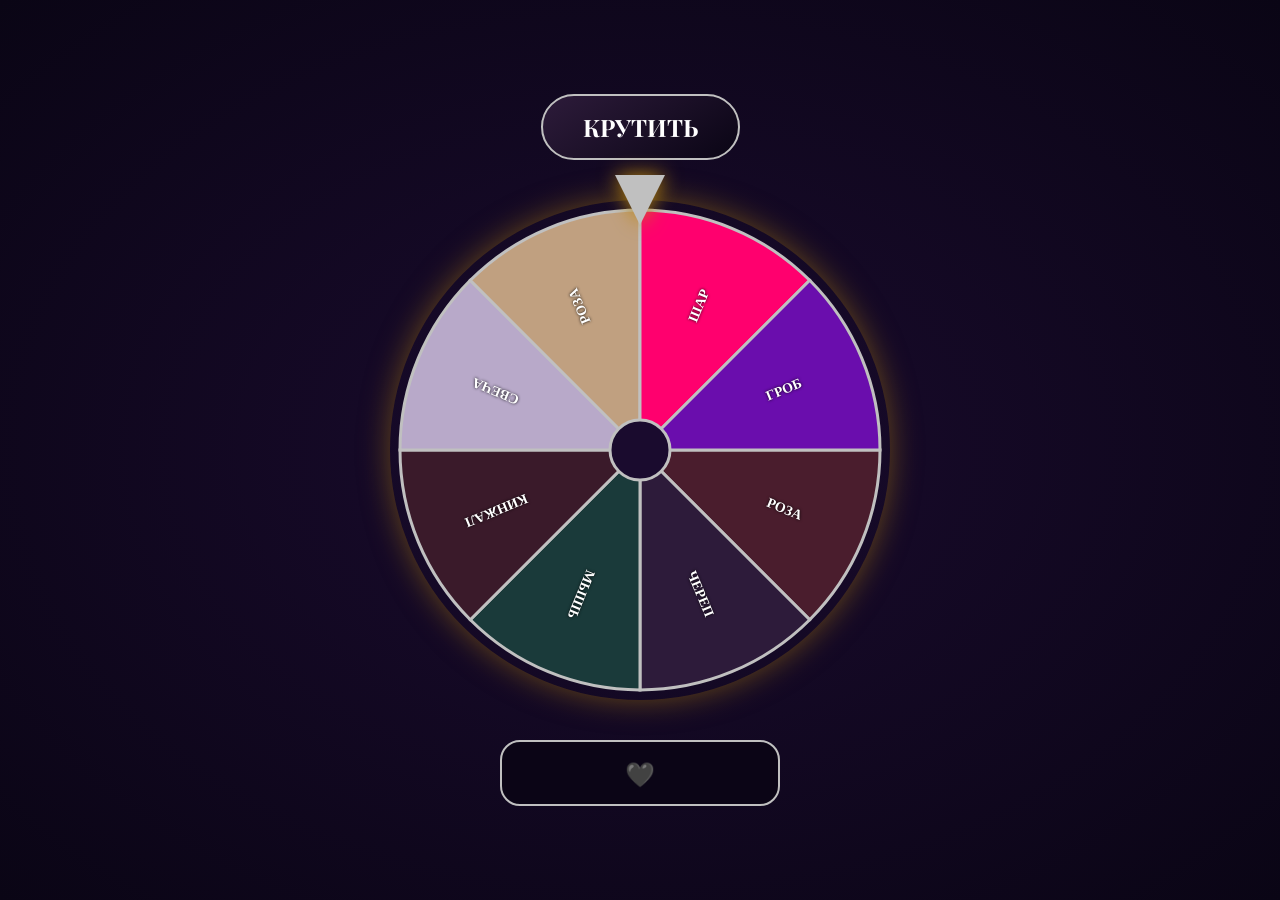
<file: index.html>
<!DOCTYPE html>
<html lang="ru">
<head>
    <meta charset="UTF-8">
    <meta name="viewport" content="width=device-width, initial-scale=1.0, user-scalable=no">
    <title>Готическая рулетка</title>
    <style>
        * {
            margin: 0;
            padding: 0;
            box-sizing: border-box;
        }
        body {
            min-height: 100vh;
            background: radial-gradient(ellipse at center, #1a0b2e 0%, #0a0515 100%);
            display: flex;
            justify-content: center;
            align-items: center;
            font-family: 'Playfair Display', serif;
        }
        .roulette-container {
            text-align: center;
            padding: 20px;
        }
        .wheel-wrapper {
            position: relative;
            width: 500px;
            height: 500px;
            margin: 20px auto;
        }
        canvas {
            width: 100%;
            height: 100%;
            border-radius: 50%;
            box-shadow: 0 0 30px rgba(184, 134, 11, 0.5);
        }
        .arrow-pointer {
            position: absolute;
            top: -25px;
            left: 50%;
            transform: translateX(-50%);
            width: 0;
            height: 0;
            border-left: 25px solid transparent;
            border-right: 25px solid transparent;
            border-top: 50px solid #c0c0c0;
            filter: drop-shadow(0 0 10px #b8860b);
            z-index: 10;
        }
        button {
            background: linear-gradient(145deg, #2d1b3a, #0a0515);
            border: 2px solid #c0c0c0;
            border-radius: 50px;
            padding: 15px 40px;
            font-size: 24px;
            font-family: 'Playfair Display', serif;
            font-weight: bold;
            color: #fff;
            cursor: pointer;
            margin: 20px auto;
            transition: 0.3s;
        }
        button:hover {
            transform: scale(1.05);
            box-shadow: 0 0 20px #b8860b;
            border-color: #b8860b;
        }
        .result {
            background: rgba(10, 5, 20, 0.8);
            backdrop-filter: blur(5px);
            border: 2px solid #c0c0c0;
            border-radius: 20px;
            padding: 15px 30px;
            margin: 20px auto;
            display: inline-block;
            font-size: 24px;
            font-family: 'Playfair Display', serif;
            color: #f0f0f0;
            min-width: 280px;
        }
    </style>
    <link href="https://fonts.googleapis.com/css2?family=Playfair+Display:wght@700;900&display=swap" rel="stylesheet">
</head>
<body>
    <div class="roulette-container">
        <button id="spinBtn">КРУТИТЬ</button>
        <div class="wheel-wrapper">
            <canvas id="wheelCanvas" width="500" height="500"></canvas>
            <div class="arrow-pointer"></div>
        </div>
        <div class="result" id="result">🖤</div>
    </div>

    <script>
        const SEGMENTS = [
            { name: 'РОЗА', value: 10, color: '#4a1d2d' },
            { name: 'ЧЕРЕП', value: 25, color: '#2d1b3a' },
            { name: 'МЫШЬ', value: 50, color: '#1a3a3a' },
            { name: 'КИНЖАЛ', value: 100, color: '#3a1a2a' },
            { name: 'СВЕЧА', value: 5, color: '#b8a9c9' },
            { name: 'РОЗА', value: 200, color: '#c0a080' },
            { name: 'ШАР', value: 150, color: '#ff006e' },
            { name: 'ГРОБ', value: 500, color: '#6a0dad' }
        ];

        const canvas = document.getElementById('wheelCanvas');
        const ctx = canvas.getContext('2d');
        const spinBtn = document.getElementById('spinBtn');
        const resultDiv = document.getElementById('result');

        let currentAngle = 0;
        let isSpinning = false;

        function drawWheel(angle) {
            const w = canvas.width;
            const h = canvas.height;
            const centerX = w / 2;
            const centerY = h / 2;
            const radius = Math.min(w, h) / 2 - 10;
            const angleStep = (Math.PI * 2) / SEGMENTS.length;
            
            ctx.clearRect(0, 0, w, h);
            
            for (let i = 0; i < SEGMENTS.length; i++) {
                const start = i * angleStep + angle;
                const end = (i + 1) * angleStep + angle;
                
                ctx.beginPath();
                ctx.moveTo(centerX, centerY);
                ctx.arc(centerX, centerY, radius, start, end);
                ctx.closePath();
                ctx.fillStyle = SEGMENTS[i].color;
                ctx.fill();
                ctx.strokeStyle = '#c0c0c0';
                ctx.lineWidth = 3;
                ctx.stroke();
                
                ctx.save();
                ctx.translate(centerX, centerY);
                ctx.rotate(start + angleStep / 2);
                ctx.textAlign = "center";
                ctx.textBaseline = "middle";
                ctx.fillStyle = "#fff";
                ctx.font = "bold 14px 'Playfair Display'";
                ctx.shadowBlur = 3;
                ctx.shadowColor = "black";
                ctx.fillText(SEGMENTS[i].name, radius * 0.65, 0);
                ctx.restore();
            }
            
            ctx.beginPath();
            ctx.arc(centerX, centerY, 30, 0, Math.PI * 2);
            ctx.fillStyle = '#1a0b2e';
            ctx.fill();
            ctx.strokeStyle = '#c0c0c0';
            ctx.lineWidth = 3;
            ctx.stroke();
        }

        function getWinnerIndex(angle) {
            const pointerAngle = Math.PI / 2;
            let raw = pointerAngle - angle;
            raw = ((raw % (2 * Math.PI)) + 2 * Math.PI) % (2 * Math.PI);
            return Math.floor((raw / (2 * Math.PI)) * SEGMENTS.length);
        }

        function spin() {
            if (isSpinning) return;
            isSpinning = true;
            resultDiv.textContent = '🔄 КРУТИТСЯ...';
            
            const fullRotations = 12 + Math.random() * 8;
            const randomStop = Math.random() * Math.PI * 2;
            const targetDelta = fullRotations * 2 * Math.PI + randomStop;
            const targetAngle = currentAngle + targetDelta;
            
            const startTime = performance.now();
            const duration = 5000;
            
            function animate(now) {
                const elapsed = now - startTime;
                const t = Math.min(elapsed / duration, 1);
                const ease = 1 - Math.pow(1 - t, 3.5);
                currentAngle = currentAngle + (targetAngle - currentAngle) * ease;
                drawWheel(currentAngle);
                
                if (t < 1) {
                    requestAnimationFrame(animate);
                } else {
                    currentAngle = targetAngle % (Math.PI * 2);
                    drawWheel(currentAngle);
                    
                    const idx = getWinnerIndex(currentAngle);
                    const prize = SEGMENTS[idx];
                    resultDiv.textContent = `${prize.name} | ${prize.value} 💀`;
                    isSpinning = false;
                }
            }
            
            requestAnimationFrame(animate);
        }

        drawWheel(0);
        spinBtn.addEventListener('click', spin);
    </script>
</body>
</html>
</file>
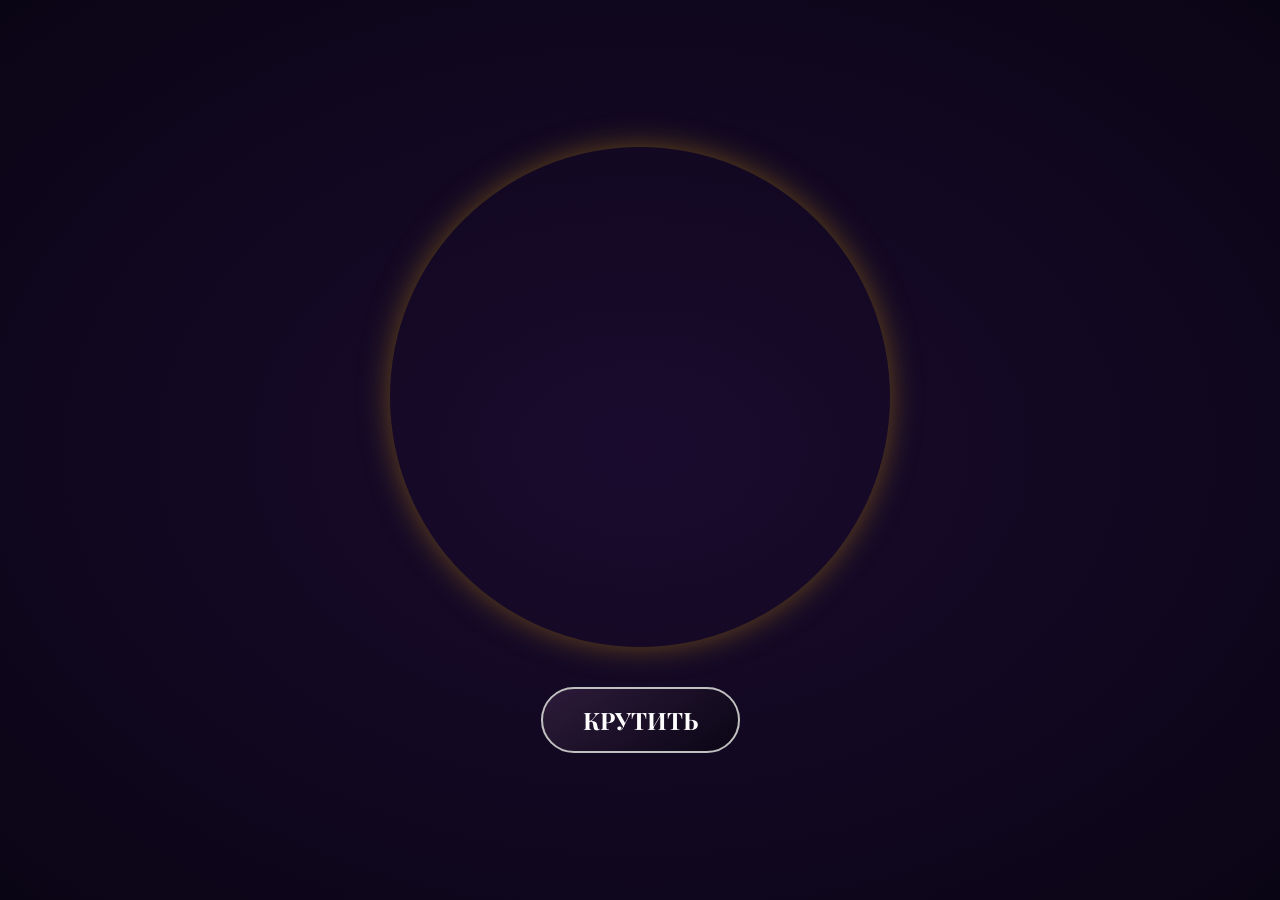
<file: deepseek_html_20260319_8c4b38.html>
<!DOCTYPE html>
<html lang="ru">
<head>
    <meta charset="UTF-8">
    <meta name="viewport" content="width=device-width, initial-scale=1.0">
    <title>🦇 Готическая рулетка | Чёрная роза</title>
    <link rel="stylesheet" href="style.css">
    <link href="https://fonts.googleapis.com/css2?family=Playfair+Display:wght@700;900&family=Cormorant+Garamond:wght@500;700&display=swap" rel="stylesheet">
</head>
<body>
    <div class="roulette-container">
        <!-- Декоративные элементы -->
        <div class="rose left"></div>
        <div class="rose right"></div>
        <div class="candle left"></div>
        <div class="candle right"></div>
        
        <!-- Основное колесо -->
        <div class="wheel-wrapper">
            <canvas id="rouletteWheel" width="600" height="600"></canvas>
            <div class="center-rose"></div>
        </div>
        
        <!-- Кнопка и результат -->
        <button class="gothic-button" id="spinBtn">
            <span class="metal-text">КРУТИТЬ</span>
        </button>
        
        <div class="result-scroll" id="result">
            <p class="metal-text" id="resultText"></p>
        </div>
    </div>
    
    <!-- Звуки для атмосферы (опционально) -->
    <audio id="spinSound" loop>
        <source src="https://www.soundjay.com/misc/sounds/bell-ringing-05.mp3" type="audio/mpeg">
    </audio>
    
    <script src="script.js"></script>
</body>
</html>
</file>
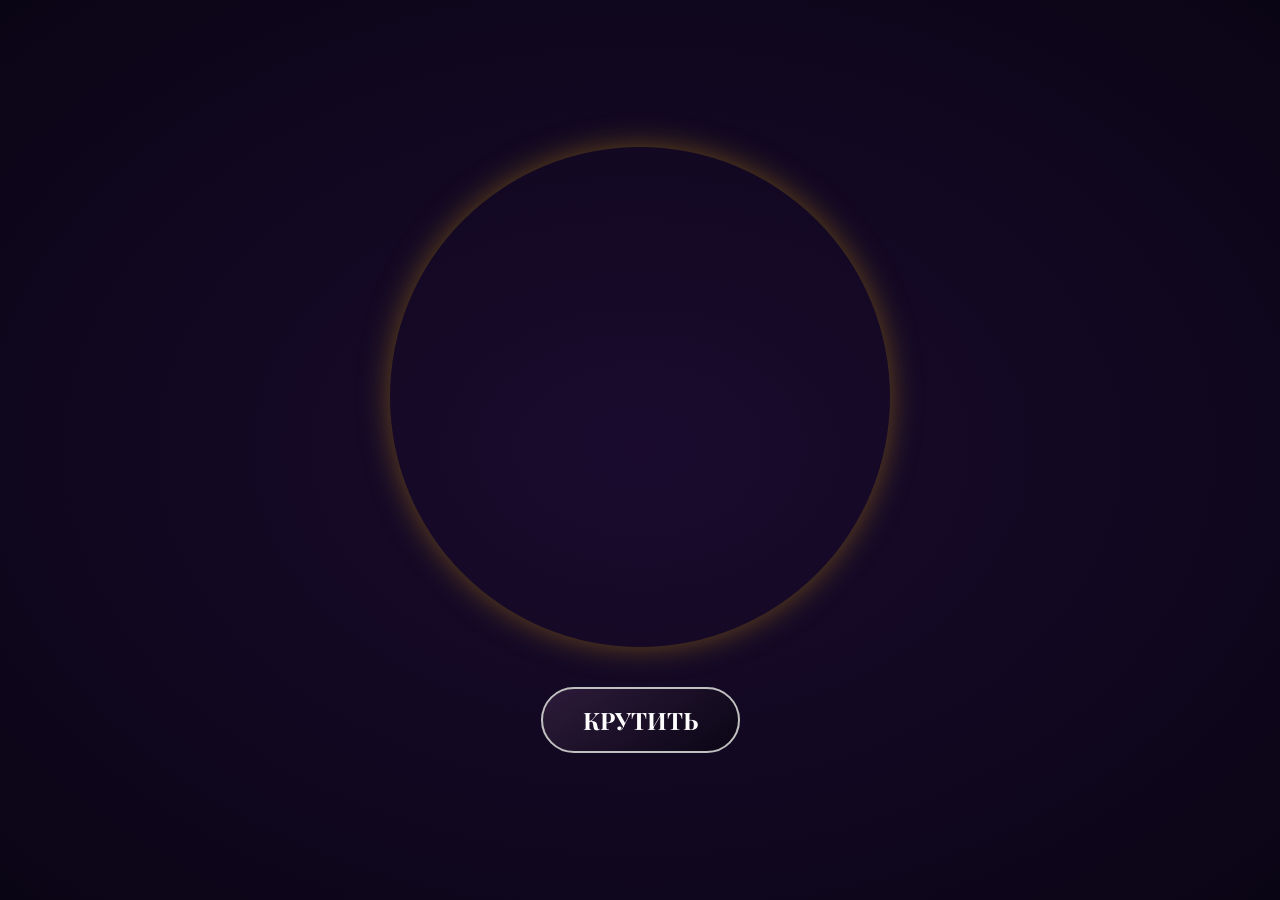
<file: indesx.html>
<!DOCTYPE html>
<html lang="ru">
<head>
    <meta charset="UTF-8">
    <meta name="viewport" content="width=device-width, initial-scale=1.0">
    <title>🦇 Готическая рулетка | Чёрная роза</title>
    <link rel="stylesheet" href="style.css">
    <link href="https://fonts.googleapis.com/css2?family=Playfair+Display:wght@700;900&family=Cormorant+Garamond:wght@500;700&display=swap" rel="stylesheet">
</head>
<body>
    <div class="roulette-container">
        <!-- Декоративные элементы -->
        <div class="rose left"></div>
        <div class="rose right"></div>
        <div class="candle left"></div>
        <div class="candle right"></div>
        
        <!-- Основное колесо -->
        <div class="wheel-wrapper">
            <canvas id="rouletteWheel" width="600" height="600"></canvas>
            <div class="center-rose"></div>
        </div>
        
        <!-- Кнопка и результат -->
        <button class="gothic-button" id="spinBtn">
            <span class="metal-text">КРУТИТЬ</span>
        </button>
        
        <div class="result-scroll" id="result">
            <p class="metal-text" id="resultText"></p>
        </div>
    </div>
    
    <!-- Звуки для атмосферы (опционально) -->
    <audio id="spinSound" loop>
        <source src="https://www.soundjay.com/misc/sounds/bell-ringing-05.mp3" type="audio/mpeg">
    </audio>
    
    <script src="script.js"></script>
</body>
</html>
</file>
<file: style.css>
* {
    margin: 0;
    padding: 0;
    box-sizing: border-box;
}
body {
    min-height: 100vh;
    background: radial-gradient(ellipse at center, #1a0b2e 0%, #0a0515 100%);
    display: flex;
    justify-content: center;
    align-items: center;
    font-family: 'Playfair Display', serif;
}
.roulette-container {
    text-align: center;
    padding: 20px;
}
.wheel-wrapper {
    position: relative;
    width: 500px;
    height: 500px;
    margin: 20px auto;
}
canvas {
    width: 100%;
    height: 100%;
    border-radius: 50%;
    box-shadow: 0 0 30px rgba(184, 134, 11, 0.5);
}
.arrow-pointer {
    position: absolute;
    top: -25px;
    left: 50%;
    transform: translateX(-50%);
    width: 0;
    height: 0;
    border-left: 25px solid transparent;
    border-right: 25px solid transparent;
    border-top: 50px solid #c0c0c0;
    filter: drop-shadow(0 0 10px #b8860b);
    z-index: 10;
}
button {
    background: linear-gradient(145deg, #2d1b3a, #0a0515);
    border: 2px solid #c0c0c0;
    border-radius: 50px;
    padding: 15px 40px;
    font-size: 24px;
    font-family: 'Playfair Display', serif;
    font-weight: bold;
    color: #fff;
    cursor: pointer;
    margin: 20px auto;
    transition: 0.3s;
}
button:hover {
    transform: scale(1.05);
    box-shadow: 0 0 20px #b8860b;
    border-color: #b8860b;
}
.result {
    background: rgba(10, 5, 20, 0.8);
    backdrop-filter: blur(5px);
    border: 2px solid #c0c0c0;
    border-radius: 20px;
    padding: 15px 30px;
    margin: 20px auto;
    display: inline-block;
    font-size: 24px;
    font-family: 'Playfair Display', serif;
    color: #f0f0f0;
    min-width: 250px;
}
</file>
